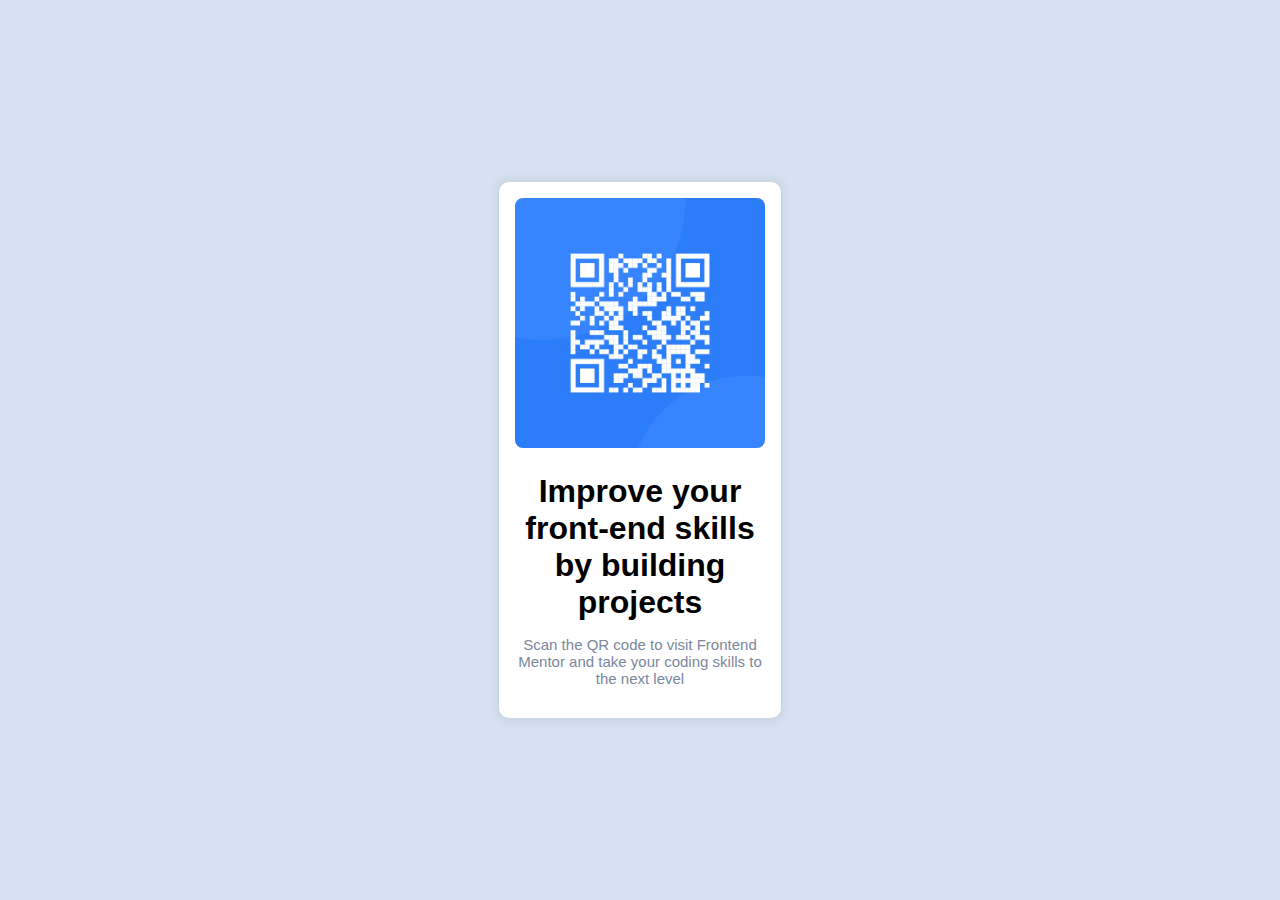
<file: index.html>
<!DOCTYPE html>
<html lang="en">
<head>
  <meta charset="UTF-8">
  <meta name="viewport" content="width=device-width, initial-scale=1.0"> <!-- displays site properly based on user's device -->
  <link rel="stylesheet" href="css/main.css" type="text/css">
  <link rel="stylesheet" href="https://fonts.google.com/specimen/Outfit" type="text/css">
  <link rel="icon" type="image/png" sizes="32x32" href="img/favicon-32x32.png">
  
  <title>Frontend Mentor | QR code component</title>
</head>
<body>
    <section class="qr-code-section">
      <article class="qr-code-section-article">
        <img src="img/image-qr-code.png" alt="QR code" class="qr-code-image">
        <h1>Improve your front-end skills by building projects</h1>
        <p>Scan the QR code to visit Frontend Mentor and take your coding skills to the next level</p>
      </article>
    </section>
</body>
</html>
</file>
<file: css/main.css>
body{
    background-color: hsl(212, 45%, 89%);
    min-height: 100vh;
    margin: auto;
    display: flex;
    flex-direction: column;    
    justify-content: center;
    align-items: center;
}

footer{
    margin-top: auto;
    font-size: 11px;
    text-align: center;
}

footer a{
    color: hsl(228, 45%, 44%);
}

.qr-code-section{    
    display: flex;
    flex-direction: column;
    justify-content: center;
    align-items: center;
}

.qr-code-section-article{
    width: 250px;
    background-color: white;
    padding: 16px;
    border-radius: 10px;
    box-shadow: 0px 0px 10px 2px hsl(218, 44%, 22%, 0.1);
}

.qr-code-section-article>h1{    
    font-family: 'Outfit', sans-serif;
    text-align: center;
    font-weight: 700;
    margin-bottom: 10px;
}

.qr-code-section-article>p{
    font-size: 15px;
    font-family: 'Outfit', sans-serif;
    text-align: center;
    font-weight: 400;
    color: hsl(220, 15%, 55%);
}

.qr-code-image{
    height: 250px;
    width: auto;
    border-radius: 8px;
}
</file>
